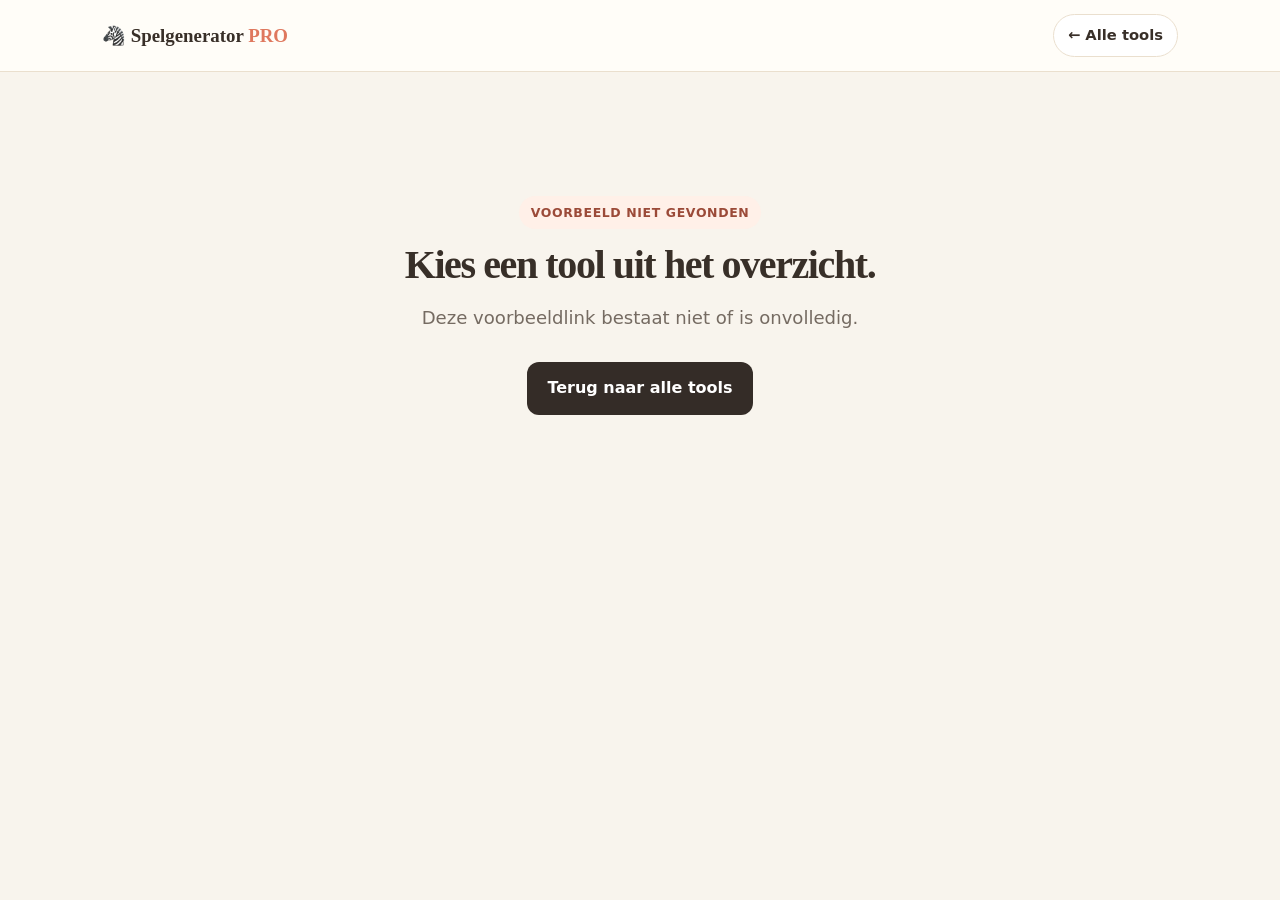
<file: voorbeelden/index.html>
<!doctype html>
<html lang="nl">
<head>
  <meta charset="utf-8">
  <meta name="viewport" content="width=device-width,initial-scale=1">
  <title>Toolvoorbeeld | Spelgenerator PRO</title>
  <meta name="description" content="Bekijk wat je met een tool van Spelgenerator PRO kunt maken en instellen.">
  <style>
    :root{--ink:#382f28;--muted:#756b62;--paper:#fffdf9;--cream:#fff7ea;--accent:#df785e;--line:#eadfce;--shadow:0 18px 55px rgba(91,67,39,.12)}
    *{box-sizing:border-box}body{margin:0;background:#f8f4ed;color:var(--ink);font-family:Inter,system-ui,-apple-system,"Segoe UI",sans-serif;line-height:1.55}a{color:inherit}.top{position:sticky;top:0;z-index:5;background:rgba(255,253,249,.94);backdrop-filter:blur(12px);border-bottom:1px solid var(--line)}.topin{max-width:1120px;margin:auto;padding:14px 22px;display:flex;align-items:center;justify-content:space-between;gap:18px}.brand{text-decoration:none;font-family:Georgia,serif;font-weight:800;font-size:1.18rem}.brand b{color:var(--accent)}.back{text-decoration:none;font-weight:750;font-size:.92rem;padding:9px 14px;border:1px solid var(--line);border-radius:999px;background:white}.wrap{max-width:1120px;margin:auto;padding:54px 22px 80px}.crumb{font-size:.86rem;color:var(--muted);margin-bottom:18px}.crumb a{color:var(--muted)}.hero{display:grid;grid-template-columns:minmax(0,1.08fr) minmax(320px,.92fr);gap:42px;align-items:center}.tag{display:inline-flex;padding:7px 12px;border-radius:999px;background:#fff0e8;color:#9b4a38;font-weight:800;font-size:.78rem;text-transform:uppercase;letter-spacing:.05em}h1{font-family:Georgia,serif;font-size:clamp(2.5rem,5vw,4.4rem);line-height:1.02;margin:16px 0 18px;letter-spacing:-.035em}.lead{font-size:1.13rem;color:var(--muted);max-width:680px}.visual{background:linear-gradient(145deg,#fffaf0,#f8e9d7);border:1px solid var(--line);border-radius:30px;min-height:420px;display:grid;place-items:center;padding:34px;box-shadow:var(--shadow);position:relative;overflow:hidden}.visual:before,.visual:after{content:"";position:absolute;border-radius:50%;background:rgba(255,255,255,.58)}.visual:before{width:190px;height:190px;right:-50px;top:-55px}.visual:after{width:120px;height:120px;left:-30px;bottom:-30px}.visual img{position:relative;z-index:1;width:min(100%,380px);max-height:330px;object-fit:contain;filter:drop-shadow(0 13px 16px rgba(76,54,30,.15))}.grid{display:grid;grid-template-columns:1fr 1fr;gap:24px;margin-top:46px}.card{background:var(--paper);border:1px solid var(--line);border-radius:24px;padding:28px;box-shadow:0 8px 28px rgba(91,67,39,.06)}.card h2{font-family:Georgia,serif;font-size:1.55rem;margin:0 0 14px}.checks{list-style:none;padding:0;margin:0;display:grid;gap:10px}.checks li{padding-left:29px;position:relative;color:#5f554c}.checks li:before{content:"✓";position:absolute;left:0;top:0;color:#2f9275;font-weight:900}.result{margin-top:24px;background:#342c27;color:#fff8ee;border-radius:26px;padding:32px;display:grid;grid-template-columns:1fr auto;gap:26px;align-items:center}.result h2{font-family:Georgia,serif;font-size:1.8rem;margin:0 0 8px}.result p{margin:0;color:#eadfd4}.type{display:inline-flex;align-items:center;gap:8px;white-space:nowrap;background:rgba(255,255,255,.12);padding:12px 16px;border-radius:999px;font-weight:800}.actions{display:flex;flex-wrap:wrap;gap:12px;margin-top:30px}.btn{display:inline-flex;align-items:center;justify-content:center;padding:14px 20px;border-radius:12px;text-decoration:none;font-weight:850}.primary{background:#342c27;color:white}.secondary{background:white;border:1px solid var(--line)}.more{margin-top:58px;text-align:center}.more h2{font-family:Georgia,serif;font-size:2rem}.morelinks{display:flex;flex-wrap:wrap;justify-content:center;gap:10px}.morelinks a{background:white;border:1px solid var(--line);border-radius:999px;padding:9px 14px;text-decoration:none;font-size:.9rem;font-weight:700}.notice{margin-top:36px;text-align:center;color:var(--muted);font-size:.88rem}.error{max-width:660px;margin:70px auto;text-align:center}.error h1{font-size:2.5rem}@media(max-width:760px){.hero,.grid{grid-template-columns:1fr}.visual{min-height:300px;order:-1}.visual img{max-height:250px}.result{grid-template-columns:1fr}.wrap{padding-top:30px}h1{font-size:2.7rem}.topin{padding:11px 14px}.brand{font-size:1rem}}
    .preview-section{margin-top:54px}.preview-head{text-align:center;max-width:720px;margin:0 auto 22px}.preview-head h2{font-family:Georgia,serif;font-size:2rem;margin:0 0 8px}.preview-head p{margin:0;color:var(--muted)}.paper-wrap{background:#e9e5de;border-radius:28px;padding:30px;box-shadow:inset 0 0 0 1px #ddd5c9}.real-preview{display:block;width:100%;max-height:620px;object-fit:contain;background:white;border-radius:12px;box-shadow:0 12px 35px rgba(48,39,30,.16)}.sample-paper{width:min(100%,760px);min-height:410px;margin:auto;background:white;border-radius:8px;padding:34px;box-shadow:0 12px 35px rgba(48,39,30,.16);color:#263746}.sample-top{display:flex;justify-content:space-between;gap:20px;border-bottom:4px solid #f0b75e;padding-bottom:14px;margin-bottom:24px}.sample-top strong{font-size:1.4rem}.sample-name{border-bottom:1px solid #9ca7b0;min-width:180px;color:#7d8790}.sample-instruction{font-weight:800;margin-bottom:18px}.exercise-grid{display:grid;grid-template-columns:repeat(3,1fr);gap:12px}.exercise{border:1px solid #ced9e2;border-radius:9px;padding:13px;text-align:center;font-weight:750;background:#fbfdff}.word-grid{display:grid;grid-template-columns:repeat(5,1fr);gap:5px;max-width:460px;margin:24px auto}.word-grid span{aspect-ratio:1;display:grid;place-items:center;border:1px solid #cbd6df;font-weight:800}.game-grid{display:grid;grid-template-columns:repeat(4,1fr);gap:8px;max-width:520px;margin:22px auto}.game-grid span{aspect-ratio:1;display:grid;place-items:center;border:2px solid #6fa7c7;border-radius:8px;font-weight:850;background:#f2f9fc}.dashboard{display:grid;grid-template-columns:repeat(3,1fr);gap:12px;margin-top:24px}.dash-card{border-radius:13px;padding:20px 12px;text-align:center;font-weight:800;background:#eaf5f1;border:1px solid #b9dbce}.preview-caption{text-align:center;color:var(--muted);font-size:.82rem;margin:13px 0 0}@media(max-width:760px){.exercise-grid{grid-template-columns:repeat(2,1fr)}.sample-paper{padding:20px;min-height:350px}.paper-wrap{padding:12px}.dashboard{grid-template-columns:1fr}}
    .preview-gallery{display:grid;grid-template-columns:repeat(3,minmax(0,1fr));gap:18px}.preview-gallery.count-2{grid-template-columns:repeat(2,minmax(0,1fr));max-width:900px;margin-inline:auto}.preview-gallery a{display:block;overflow:hidden;border-radius:12px;background:white;box-shadow:0 12px 35px rgba(48,39,30,.16)}.preview-gallery .real-preview{height:560px;max-height:none;box-shadow:none;border-radius:0}.preview-gallery.crop-first-left a:first-child .real-preview{width:calc(100% + 2px);max-width:none;transform:translateX(-2px)}
    .preview-gallery.count-4{grid-template-columns:repeat(2,minmax(0,1fr));max-width:900px;margin-inline:auto}.preview-gallery.count-7 a:last-child{grid-column:2}.real-video{display:block;width:100%;max-height:680px;background:#111;border-radius:14px;box-shadow:0 12px 35px rgba(48,39,30,.16)}
    @media(max-width:900px){.preview-gallery{grid-template-columns:1fr}.preview-gallery.count-4{grid-template-columns:1fr}.preview-gallery.count-7 a:last-child{grid-column:auto}.preview-gallery .real-preview{height:auto;max-height:720px}}
  </style>
</head>
<body>
  <nav class="top"><div class="topin"><a class="brand" href="../index.html">🦓 Spelgenerator <b>PRO</b></a><a class="back" href="../index.html#zg-tools">← Alle tools</a></div></nav>
  <main class="wrap" id="app"></main>
  <script>
  const tools={
    "stiltemeter":{"n":"Stiltemeter","c":"Klasmanagement","i":"tool-stiltemeter.svg","d":"Maak het geluidsniveau in je klas zichtbaar.","k":["Geef toegang tot de microfoon","Stem de meter af op je klas","Toon het geluidsniveau tijdens het werken"],"r":"Visuele feedback die helpt om rustig samen te werken.","t":"Digibordtool"},
    "bordklok":{"n":"Bordklok","c":"Tijd en klok","i":"tool-bordklok.png","d":"Gebruik een grote klok op het digibord om samen kloklezen te oefenen.","k":["Open de klok op het digibord","Toon en bespreek tijden","Oefen klassikaal het aflezen van de klok"],"r":"Een duidelijke bordklok voor je klokles.","t":"Digibordtool"},
    "zisa-spelen":{"n":"Zisa Spelen","c":"Spelvormen","i":"tool-zisa-spelen.png","d":"Laat leerlingen rekenen oefenen met digitale spelletjes.","k":["Kies een rekenspel","Stem de oefeninhoud af op je leerlingen","Laat leerlingen oefenen op tablet of computer"],"r":"Digitale oefenspellen om rekenen spelenderwijs te herhalen.","t":"Digitale rekenspellen"},
    "zisa-muziekatelier":{"n":"Zisa Muziekatelier","c":"Creatief en bouwen","i":"tool-zisa-muziekatelier.svg","d":"Ontdek muziek in een digitaal atelier.","k":["Verken het muziekatelier","Experimenteer met klanken en ritmes","Maak samen muziek"],"r":"Een interactieve omgeving om muziek te ontdekken.","t":"Interactieve muziektool"},
    "zisa-tekenwereld":{"n":"Zisa’s tekenwereld","c":"Creatief en bouwen","i":"tool-zisa-tekenwereld.svg","d":"Laat kinderen tekenen en hun creativiteit ontdekken in een digitale tekenwereld.","k":["Open de tekenwereld","Kies tekenmateriaal en kleuren","Maak een eigen tekening"],"r":"Een creatieve tekenomgeving voor kinderen.","t":"Digitale tekentool"},
    "zisa-lezen":{"n":"Zisa Lezen","c":"Taal en letters","i":"tool-zisa-lezen.png","d":"Laat leerlingen digitale AVI-verhalen lezen met leesvragen en leesmissies.","k":["Kies een leesniveau en verhaal","Laat leerlingen lezen via een vaste leerling-QR","Gebruik de vragen en taalopdrachten bij het verhaal"],"r":"Digitale leesboeken met opdrachten voor zelfstandig lezen.","t":"Digitale leestool"},
    "bundel-taalsystematiek":{"n":"Bundel taalsystematiek","c":"Taal en letters","i":"tool-bundel-taalsystematiek.svg","d":"Stel taalwerkbladen samen rond woordsoorten, zinsbouw en taalbeschouwing.","k":["Kies de taalonderdelen","Differentieer met extra steun, basis of uitbreiding","Combineer opdrachten en download aparte oplossingen"],"r":"Een printklare taalbundel met oplossingen.","t":"PDF-bundel"},
    "splitsmachine":{"n":"Splitsmachine","c":"Rekenen","i":"tool-splitsmachine.svg","d":"Maak splitsingen zichtbaar met een interactieve splitsmachine.","k":["Kies een getal","Verdeel het aantal over twee delen","Oefen getallen splitsen"],"r":"Een visuele ondersteuning bij het leren splitsen.","t":"Interactieve tool"},
    "rekenavonturen":{"n":"Rekenavonturen","c":"Rekenen","i":"tool-rekenavonturen.png","d":"Reken samen op het digibord met teams, verhalen en beweging.","k":["Kies een rekenavontuur","Stem de rekeninhoud af op je klas","Speel samen in teams"],"r":"Een klassikaal rekenavontuur op het digibord.","t":"Digibordspel"},
    'bundel-bewerkingen':{n:'Bundel bewerkingen',c:'Rekenen',i:'werkblad_bewerkingen.png',vs:['voorbeeld-bundel-bewerkingen-1.png','voorbeeld-bundel-bewerkingen-2.png','voorbeeld-bundel-bewerkingen-3.png','voorbeeld-bundel-bewerkingen-4.png','voorbeeld-bundel-bewerkingen-5.png','voorbeeld-bundel-bewerkingen-6.png','voorbeeld-bundel-bewerkingen-7.png'],d:'Combineer verschillende rekenonderdelen in één samenhangende oefenbundel.',k:['Kies het getalbereik en de bewerkingen','Werk met of zonder brug en kies passende strategieën','Voeg hulpmiddelen toe, zoals schrijflijnen of een splitsbeen','Bepaal oefenvormen, aantallen en de titel van de bundel'],r:'Een printklare oefenbundel, met in PRO ook vraagstukken en een oplossingssleutel.',t:'PDF-bundel'},
    'tempotoetsen':{n:'Tempotoetsen',c:'Rekenen',i:'tempotoetsen.png',v:'voorbeeld-tempotoetsen.png',d:'Maak gerichte tempotoetsen om rekenfeiten vlot en herhaald te oefenen.',k:['Kies de gewenste bewerkingen en getalgebieden','Stel het aantal oefeningen en de beschikbare tijd in','Maak snel een nieuwe variant met andere oefeningen'],r:'Een overzichtelijke, printklare tempotoets voor individueel of klassikaal gebruik.',t:'PDF-werkblad'},
    'bundel-getalinzicht':{n:'Bundel getalinzicht',c:'Rekenen',i:'getalinzicht.png',v:'voorbeeld-bundel-getalinzicht.png',d:'Stel een gevarieerde bundel samen rond getallen en plaatswaarde.',k:['Kies het getalgebied dat je wilt oefenen','Combineer verschillende vormen van getalinzicht','Pas het aantal en de moeilijkheid van de opdrachten aan'],r:'Een printklare bundel met gevarieerde oefeningen rond getallen.',t:'PDF-bundel'},
    'werkblad-cijferen':{n:'Werkblad cijferen',c:'Rekenen',i:'cijferen.png',v:'voorbeeld-werkblad-cijferen.png',d:'Maak cijferoefeningen die passen bij de bewerkingen van jouw klas.',k:['Kies optellen, aftrekken, vermenigvuldigen of delen','Bepaal de grootte en samenstelling van de getallen','Stel het aantal oefeningen en de bladindeling in'],r:'Een printklaar cijferblad met ruimte om de bewerkingen uit te werken.',t:'PDF-werkblad'},
    'bundel-geld':{n:'Bundel geld',c:'Rekenen',i:'geld.png',vs:['voorbeeld-bundel-geld-1.png','voorbeeld-bundel-geld-2.png','voorbeeld-bundel-geld-3.png'],d:'Oefen geldbedragen herkennen, samenstellen en gebruiken in situaties.',k:['Kies munten, biljetten en maximumbedragen','Selecteer passende oefenvormen','Maak een korte oefenreeks of een uitgebreidere bundel'],r:'Een visuele, printklare oefenbundel rond euro en geldrekenen.',t:'PDF-bundel'},
    'bundel-meetkunde':{n:'Bundel meetkunde',c:'Rekenen',i:'meetkundebundel.png',vs:['voorbeeld-bundel-meetkunde-1.png','voorbeeld-bundel-meetkunde-2.png','voorbeeld-bundel-meetkunde-3.png','voorbeeld-bundel-meetkunde-4.png'],d:'Bundel oefeningen rond vlakke figuren en meetkundige kenmerken.',k:['Kies de meetkundige leerinhouden','Selecteer figuren en soorten opdrachten','Bepaal hoeveel oefeningen in de bundel komen'],r:'Een verzorgde, printklare meetkundebundel.',t:'PDF-bundel'},
    'reken-en-kleur':{n:'Reken en kleur',c:'Rekenen',i:'reken_en_kleur.png',vs:['voorbeeld-reken-en-kleur-1.png','voorbeeld-reken-en-kleur-2.png'],d:'Laat leerlingen een afbeelding inkleuren door eerst oefeningen op te lossen.',k:['Kies de rekeninhoud en moeilijkheid','Selecteer een kleurplaat en kleurenlegende','Maak telkens een nieuwe oefenvariant'],r:'Een motiverend reken- en kleurblad om af te drukken.',t:'PDF-spelblad'},
    'rekenweg':{n:'Rekenweg',c:'Rekenen',i:'rekenweg.png',v:'voorbeeld-rekenweg.png',d:'Maak een aaneengeschakelde rekenroute waarin iedere uitkomst nodig is om verder te kunnen.',k:['Kies bewerkingen en getalgebied','Bepaal de lengte en opbouw van de rekenroute','Laat leerlingen ontbrekende getallen stap voor stap invullen'],r:'Een printklaar werkblad met een kronkelende rekenweg van verbonden bewerkingen.',t:'PDF-werkblad'},
    'rekenvierkant':{n:'Rekenvierkant',c:'Rekenen',i:'rekenvierkant.png',v:'voorbeeld-rekenvierkant.png',d:'Oefen bewerkingen en getalrelaties in een duidelijk vierkant schema.',k:['Kies de soort bewerking','Bepaal welke waarden zichtbaar of leeg zijn','Pas bereik, hoeveelheid en moeilijkheid aan'],r:'Een printklaar werkblad met rekenvierkanten.',t:'PDF-werkblad'},
    'rekenpiramide':{n:'Rekenpiramide',c:'Rekenen',i:'rekenpiramide.png',v:'voorbeeld-rekenpiramide.png',d:'Laat leerlingen getalrelaties ontdekken en aanvullen in een piramide.',k:['Kies het getalgebied','Bepaal welke stenen worden ingevuld','Stel aantal, grootte en moeilijkheid in'],r:'Een printklaar blad met telkens nieuwe rekenpiramides.',t:'PDF-werkblad'},
    'rekendriehoek':{n:'Rekendriehoek',c:'Rekenen',i:'rekendriehoek.png',v:'voorbeeld-rekendriehoek.png',d:'Oefen splitsingen en bij elkaar horende bewerkingen in een driehoek.',k:['Kies de bewerking en het getalgebied','Bepaal welk onderdeel leerlingen invullen','Maak meerdere gevarieerde driehoeken'],r:'Een printklaar oefenblad rond splitsingen en getalfamilies.',t:'PDF-werkblad'},
    'rekencirkel':{n:'Rekencirkel',c:'Rekenen',i:'rekencirkel.png',v:'voorbeeld-rekencirkel.png',d:'Laat leerlingen vanuit een centraal getal verschillende bewerkingen uitvoeren.',k:['Kies startgetallen en bewerkingen','Bepaal welke delen zichtbaar zijn','Stel aantal en moeilijkheid in'],r:'Een printklaar blad met overzichtelijke rekencirkels.',t:'PDF-werkblad'},
    'rekenrooster':{n:'Rekenrooster',c:'Rekenen',i:'rekenrooster.png',v:'voorbeeld-rekenrooster.png',d:'Combineer getallen en bewerkingen in een compact en uitdagend rooster.',k:['Kies getalgebied en bewerkingen','Bepaal de opbouw van het rooster','Maak een nieuwe variant met andere getallen'],r:'Een printklaar rekenrooster voor zelfstandig oefenen.',t:'PDF-werkblad'},
    'rekenspellen':{n:'Rekenspellen',c:'Rekenen',i:'rekenspellen.png',vs:['voorbeeld-rekenspellen-1.png','voorbeeld-rekenspellen-2.png'],d:'Verwerk rekenoefeningen in speelse routes en doolhoven.',k:['Kies de rekeninhoud','Pas getallen en moeilijkheid aan','Genereer een andere spelroute wanneer je wilt'],r:'Printbaar spelmateriaal waarin rekenen en zoeken samenkomen.',t:'PDF-spelblad'},
    'loopspel':{n:'Loopspel',c:'Rekenen',i:'loop.png',d:'Speel samen een actief rekenspel op het digibord: reken, roep, spring en buk.',k:['Kies maal- en deeloefeningen of plus- en minsommen','Selecteer tafels, getalbereik en oefeningen met of zonder brug','Stel zelf in hoeveel seconden iedere oefening zichtbaar blijft','Laat de klas het antwoord roepen, over stenen springen en voor takken bukken'],r:'Een interactief bewegingsspel dat je klassikaal op het bord speelt — zonder kaarten of PDF.',t:'Actief digibordspel'},
    'verliefde-harten':{n:'Verliefde harten',c:'Rekenen',i:'harten.png',v:'voorbeeld-verliefde-harten.png',d:'Oefen getallenparen die samen een gekozen geheel vormen.',k:['Kies het doelgetal','Bepaal hoeveel getallenparen worden geoefend','Genereer telkens een andere samenstelling'],r:'Een speels, printklaar oefenblad met getallenparen.',t:'PDF-werkblad'},
    'mab-en-schema':{n:'MAB en schema',c:'Rekenen',i:'MAB.png',video:'../mab-schema-demo-web.mp4',d:'Een digitale rekenhulp waarmee leerlingen hoofdrekenen stap voor stap met MAB-materiaal leggen.',k:['De leerling scant de QR-code en opent de tool op een iPad','Leg getallen en bewerkingen visueel met MAB-materiaal','Gebruik de voorstelling als ondersteuning bij het hoofdrekenen'],r:'Een interactieve leerlingtool die rechtstreeks op de iPad gebruikt wordt — zonder werkblad of PDF.',t:'Interactieve leerlingtool'},
    'leeskaartjes-per-avi':{n:'Leeskaartjes per AVI',c:'Taal en letters',i:'leeskaartjes.png',v:'voorbeeld-leeskaartjes.png',d:'Maak leeskaartjes die aansluiten bij het gekozen AVI-niveau.',k:['Kies een AVI-niveau','Selecteer het soort leesmateriaal','Bepaal hoeveel kaartjes je wilt maken'],r:'Printbare leeskaartjes voor individueel lezen of een leesmoment.',t:'PDF-kaarten'},
    'lezen':{"n":"Leesspel – eigen woorden","c":"Taal en letters","i":"lees.png","d":"Laat eigen woorden automatisch flitsen op het smartboard, met bewegingen tussendoor.","k":["Voer je eigen woorden in","Laat de woorden automatisch verschijnen","Lees samen hardop en beweeg tussendoor"],"r":"Een klassikaal leesspel met je eigen woorden.","t":"Digibordspel"},
    'leesbooster':{n:'Leesbooster',c:'Taal en letters',i:'leesbooster.png',d:'Werk gericht aan technisch lezen met materiaal op maat én een automatisch klassikaal leesspel.',k:['Kies één of meer leesdoelen rond lettercombinaties, lettergrepen of letters met een andere uitspraak','Combineer oefenvormen zoals woorden, zinnen, teksten, leespiramides en uitgebreide verhalen met opdrachten','Differentieer met veel steun, een basisniveau of vlot lezen en zet verschillende oefenblokken samen in één bundel','Open Zisa’s Flitsfeest op het smartboard: woorden wisselen vanzelf en worden afgewisseld met verrassende beweegboosts'],r:'Gedifferentieerde leeswerkbladen en leesbundels om af te drukken, plus een automatisch smartboardspel om samen hardop te lezen en te bewegen.',t:'PDF-bundels en smartboardspel'},
    'handschrift':{n:'Handschrift',c:'Taal en letters',i:'handschrift.png',d:'Maak schrijfoefeningen met letters, woorden of eigen tekst.',k:['Vul eigen letters, woorden of zinnen in','Kies een passende schrijfweergave','Bepaal herhaling, hulplijnen en bladindeling'],r:'Een persoonlijk, printklaar handschriftblad.',t:'PDF-werkblad'},
    'spelling':{n:'Bundel spelling',c:'Taal en letters',i:'spelling.png',d:'Maak stap voor stap spellingmateriaal dat past bij de doelen en het niveau van je leerlingen.',k:['Kies eerst graad 1 of graad 2 en vink één of meer concrete spellingdoelen aan','Bekijk de passende woorden en pas de selectie aan','Kies alleen oefenvormen die voor het gekozen doel beschikbaar zijn','Combineer meerdere doelen, oefenvormen en niveaus tot één printklare bundel'],r:'Gedifferentieerde spellingwerkbladen voor het 1ste tot en met het 4de leerjaar (groep 3 tot en met 6). Materiaal voor het 5de en 6de leerjaar (groep 7 en 8) is nog in opbouw.',t:'PDF-werkbladen en bundels'},
    'woordzoeker':{n:'Woordzoeker',c:'Taal en letters',i:'woordzoeker.png',v:'voorbeeld-woordzoeker.png',d:'Maak een woordzoeker met woorden uit je eigen les of thema.',k:['Vul je eigen woordenlijst in','Kies grootte en moeilijkheid van het rooster','Bepaal hoe woorden verborgen worden'],r:'Een unieke, printklare woordzoeker rond jouw woorden.',t:'PDF-puzzel'},
    'kruiswoordpuzzel':{n:'Kruiswoordpuzzel',c:'Taal en letters',i:'kruiswoordpuzzel.png',vs:['voorbeeld-kruiswoordpuzzel-1.png','voorbeeld-kruiswoordpuzzel-2.png'],d:'Zet eigen woorden en omschrijvingen om in een kruiswoordraadsel.',k:['Vul woorden en aanwijzingen in','Laat Zisa het rooster samenstellen','Maak een nieuwe indeling wanneer nodig'],r:'Een persoonlijke, printklare kruiswoordpuzzel.',t:'PDF-puzzel'},
    'geheime-boodschap':{n:'Geheime boodschap',c:'Taal en letters',i:'geheime_boodschap.png',v:'voorbeeld-geheime-boodschap.png',d:'Maak voor je leerlingen een werkblad waarop afbeeldingen samen een geheime zin of woorden vormen.',k:['Kies een volledig afbeeldingenthema of upload je eigen afbeeldingen','Typ je eigen geheime zin of maximaal acht losse woorden','Pas de titel en opdrachtzin aan en download het werkblad met oplossing'],r:'Een persoonlijke, printklare codeopdracht met geheime sleutel die leerlingen op papier ontcijferen.',t:'PDF-opdracht'},
    'lettercode':{n:'Lettercode',c:'Taal en letters',i:'lettercode.png',vs:['voorbeeld-lettercode-werkblad.png','voorbeeld-lettercode-oplossing.png'],d:'Laat leerlingen woorden ontcijferen met letters, cijfers of symbolen.',k:['Vul eigen woorden in','Kies de codeweergave','Bepaal hoeveelheid en moeilijkheid'],r:'Een printklaar taalspel met een persoonlijke woordenschat.',t:'PDF-spelblad'},
    'lettertetris':{n:'Lettertetris',c:'Taal en letters',i:'lettertetris.png',v:'voorbeeld-lettertetris.png',d:'Puzzel met letters en woordvormen in een speelse blokkenopdracht.',k:['Kies of vul de gewenste letters en woorden in','Pas de puzzelopbouw aan','Maak verschillende varianten'],r:'Een speelse, printbare letterpuzzel.',t:'PDF-puzzel'},
    'galgje':{n:'Galgje',c:'Taal en letters',i:'galgje.png',d:'Speel een klassiek woordraadspel rechtstreeks op het digibord.',k:['Vul een eigen woord in','Laat leerlingen klassikaal letters raden','Gebruik het spel meteen in de klas zonder iets af te drukken'],r:'Een interactief woordspel voor klassikaal gebruik op het bord — zonder PDF.',t:'Digibordspel'},
    'sudoku':{n:'Sudoku',c:'Puzzels en logica',i:'sudoku.png',vs:['voorbeeld-sudoku-1.png','voorbeeld-sudoku-2.png'],d:'Genereer sudoku’s voor logisch denken en zelfstandig puzzelen.',k:['Kies de grootte en moeilijkheid','Bepaal hoeveel puzzels je wilt','Maak telkens een nieuwe combinatie'],r:'Een printklaar puzzelblad met unieke sudoku’s.',t:'PDF-puzzel'},
    'zoek-de-verschillen':{n:'Zoek de verschillen',c:'Puzzels en logica',i:'zoek_de_verschillen.png',vs:['voorbeeld-zoek-de-verschillen-werkblad.png','voorbeeld-zoek-de-verschillen-oplossing.png'],d:'Maak een visuele zoekopdracht met verschillen tussen afbeeldingen.',k:['Kies de afbeelding of opbouw','Bepaal het aantal verschillen','Pas de moeilijkheid aan'],r:'Een printbare zoekplaat voor nauwkeurig waarnemen.',t:'PDF-puzzel'},
    'doolhof':{n:'Doolhof',c:'Puzzels en logica',i:'doolhof.png',d:'Genereer telkens een nieuw doolhof op het gewenste niveau.',k:['Kies afmetingen en moeilijkheid','Bepaal start en doel','Maak onmiddellijk een andere route'],r:'Een uniek, printklaar doolhof.',t:'PDF-puzzel'},
    'slangendoolhof':{n:'Slangendoolhof',c:'Puzzels en logica',i:'slangendoolhof.png',v:'voorbeeld-slangendoolhof.png',d:'Maak een speelse doolhofvariant met kronkelende routes.',k:['Kies grootte en moeilijkheid','Bepaal de vorm van de route','Genereer telkens een nieuwe puzzel'],r:'Een printbare logische puzzel met een speelse uitstraling.',t:'PDF-puzzel'},
    'hexagonaal-raster':{n:'Hexagonaal raster',c:'Puzzels en logica',i:'hexagon.png',v:'voorbeeld-hexagonaal-raster.png',d:'Maak opdrachten en patronen in een raster met zeshoekige vakken.',k:['Bepaal de grootte van het raster','Kies de invulling of opdracht','Pas het materiaal aan je eigen activiteit aan'],r:'Een printbaar zeshoekig raster voor puzzels en opdrachten.',t:'PDF-raster'},
    'schaduw':{n:'Schaduw',c:'Puzzels en logica',i:'schaduw.png',d:'Laat leerlingen vormen en hun juiste schaduw bij elkaar zoeken.',k:['Kies de afbeeldingen en vormen','Bepaal aantal en moeilijkheid','Maak een nieuwe samenstelling'],r:'Een visueel, printklaar zoek- en koppelblad.',t:'PDF-puzzel'},
    'punttekening':{n:'Punttekening',c:'Creatief en bouwen',i:'punttekening.png',vs:['voorbeeld-punttekening-rugzak.png','voorbeeld-punttekening-vis.png'],d:'Maak een verbind-de-puntenopdracht met een herkenbare figuur.',k:['Kies een figuur','Bepaal het aantal en de nummering van de punten','Pas de moeilijkheid aan'],r:'Een printbare punttekening die na het verbinden zichtbaar wordt.',t:'PDF-opdracht'},
    'pixelart':{n:'Pixelart',c:'Creatief en bouwen',i:'pixelart.png',d:'Laat een afbeelding ontstaan door vakjes volgens een code in te kleuren.',k:['Kies of ontwerp de afbeelding','Bepaal rooster en kleurcode','Pas complexiteit en formaat aan'],r:'Een printbare pixelartopdracht met kleurcode.',t:'PDF-opdracht'},
    'bouwplaten':{n:'Bouwplaten',c:'Creatief en bouwen',i:'bouwplaat.png',vs:['voorbeeld-bouwplaten-1.png','voorbeeld-bouwplaten-2.png'],d:'Ontwerp gekleurde bouwpatronen die kinderen echt kunnen nabouwen met Linking Cubes of Clics.',k:['Maak een figuur met gekleurde bouwblokjes','Pas het patroon en de gebruikte kleuren aan','Druk het voorbeeld af als bouwopdracht voor de leerlingen'],r:'Een printbaar bouwpatroon dat kinderen met echt constructiemateriaal kunnen namaken.',t:'Printbare bouwopdracht'},
    'coderen':{n:'Coderen',c:'Creatief en bouwen',i:'coderen.png',vs:['voorbeeld-coderen-werkblad.png','voorbeeld-coderen-oplossing.png'],d:'Laat leerlingen een figuur maken door een reeks codes te volgen.',k:['Kies het rooster en de figuur','Bepaal de soort code of instructies','Pas de moeilijkheid aan'],r:'Een printbare codeeropdracht zonder dat leerlingen moeten programmeren.',t:'PDF-opdracht'},
    'blokkenbouwsels':{n:'Blokkenbouwsels',c:'Creatief en bouwen',i:'blokkenbouwsels.png',vs:['voorbeeld-blokkenbouwsels-1.png','voorbeeld-blokkenbouwsels-2.png','voorbeeld-blokkenbouwsels-3.png'],d:'Ontwerp en bekijk constructies met blokken vanuit verschillende richtingen.',k:['Bouw zelf een constructie','Bekijk verschillende aanzichten','Maak een opdracht rond tellen en ruimtelijk inzicht'],r:'Een visuele opdracht of printbaar blad rond blokkenbouwsels.',t:'PDF en ontwerp'},
    'pentomino-studio':{n:'Pentomino Studio',c:'Creatief en bouwen',i:'pentomino-studio.png',vs:['voorbeeld-pentomino-bouwkaart.png','voorbeeld-pentomino-puzzelstukken.png'],d:'Maak bouwkaarten met pentominopuzzels of laat kinderen dezelfde figuren rechtstreeks online leggen.',k:['Kies een figuur en één of meer moeilijkheidsniveaus','Bepaal het formaat van de bouwkaart en de puzzelstukken','Druk de bouwkaart, oplossing en passende puzzelstukken af','Zet een online puzzel klaar die kinderen op computer, iPad of tablet kunnen spelen'],r:'Printbare bouwkaarten met oplossing en puzzelstukken op het gekozen formaat, plus een interactieve online puzzel met verschillende vormen van hulp.',t:'PDF-bouwkaarten en online puzzel'},
    'plattegrond':{n:'Plattegrond',c:'Creatief en bouwen',i:'plattegrond.png',d:'Oefen plaats, richting en ruimtelijke begrippen met een plattegrond.',k:['Maak of kies de indeling','Plaats voorwerpen en herkenningspunten','Formuleer passende kijk- en routeopdrachten'],r:'Een printbare plattegrond voor ruimtelijke opdrachten.',t:'PDF-opdracht'},
    'bingo':{n:'Bingo',c:'Spelvormen',i:'bingo.png',d:'Speel bingo interactief met je klas op het digibord.',k:['Vul getallen, woorden of eigen inhoud in','Stel je spel samen voor de gekozen lesinhoud','Gebruik de bingo meteen klassikaal zonder iets af te drukken'],r:'Een interactief bingospel voor gebruik aan het bord — zonder PDF.',t:'Digibordspel'},
    'vier-op-een-rij':{n:'Vier op een rij',c:'Spelvormen',i:'vieropeenrij.png',d:'Verwerk oefeningen in een spelbord voor twee leerlingen.',k:['Kies of vul de oefeninhoud in','Bepaal de opbouw van het bord','Maak verschillende spelvarianten'],r:'Een printbaar oefenspel voor duo’s.',t:'PDF-spel'},
    'rad':{n:'Rad',c:'Spelvormen',i:'rad.png',d:'Laat een digitaal rad willekeurig een naam, opdracht of keuze aanduiden.',k:['Vul zelf namen, woorden of opdrachten in','Pas kleuren en keuzes aan','Gebruik het rad meteen op het digibord zonder iets af te drukken'],r:'Een interactief rad voor klassikaal gebruik op het bord — zonder PDF.',t:'Digibordtool'},
    'qr-generator':{n:'QR-generator',c:'Spelvormen',i:'QR.png',d:'Zet een websiteadres onmiddellijk om in een scanbare QR-code.',k:['Plak het webadres dat je wilt delen','Laat Zisa er meteen een QR-code van maken','Download of toon de code zodat leerlingen de website kunnen openen'],r:'Een QR-code van jouw website, klaar om te downloaden, tonen of delen.',t:'Digitale tool'},
    'bundel-kloklezen':{n:'Bundel kloklezen',c:'Tijd en klok',i:'werkblad_kloklezen.png',vs:['voorbeeld-bundel-kloklezen-1.png','voorbeeld-bundel-kloklezen-2.png','voorbeeld-bundel-kloklezen-3.png','voorbeeld-bundel-kloklezen-4.png'],d:'Maak een bundel met analoge en digitale klokoefeningen.',k:['Kies tijdstappen en kloktypes','Selecteer lezen, tekenen of omzetten','Combineer verschillende oefenvormen'],r:'Een printklare bundel met gevarieerde klokoefeningen.',t:'PDF-bundel'},
    'bundel-kalenders':{n:'Bundel kalenders',c:'Tijd en klok',i:'kalender.png',vs:['voorbeeld-bundel-kalenders-1.png','voorbeeld-bundel-kalenders-2.png'],d:'Oefen dagen, maanden, data en informatie aflezen op kalenders.',k:['Kies het soort kalenderoefening','Bepaal de periode en moeilijkheid','Combineer verschillende vragen'],r:'Een printklare bundel rond kalendergebruik en tijd.',t:'PDF-bundel'},
    'timer':{n:'Timer',c:'Tijd en klok',i:'timer.png',d:'Toon een rustige, duidelijke aftelklok tijdens een klasactiviteit.',k:['Stel de gewenste tijd in','Start, pauzeer of herbegin wanneer nodig','Gebruik de timer rechtstreeks op het digibord'],r:'Een duidelijke visuele timer voor klassikaal gebruik.',t:'Digibordtool'},
    'opvolging-huistaken':{n:'Opvolging huistaken',c:'Klasmanagement',i:'huistaken.png',d:'Zie snel welke huistaken leerlingen hebben afgewerkt en probeer de werking in een demoklas.',k:['Maak je klas en leerlingen aan','Registreer en volg huistaken overzichtelijk','Gebruik de leerlingweergave via een persoonlijke toegang'],r:'Een digitaal overzicht voor de leerkracht en een eenvoudige leerlingweergave — geen PDF. Er is een demo beschikbaar.',t:'Interactieve tool',demo:'../demo/huistaken/'},
    'takenbord':{n:'Takenbord',c:'Klasmanagement',i:'takenbord.png',d:'Verdeel klastaken en toon ieder kind duidelijk wat het moet doen.',k:['Maak je klas en taken aan','Verdeel taken over leerlingen','Toon het klasoverzicht of de persoonlijke kaart'],r:'Een visueel takenbord voor leerkracht en leerlingen.',t:'Interactieve tool',demo:'../demo/takenbord/'},
    'planbord':{n:'Planbord',c:'Klasmanagement',i:'planbord.png',v:'voorbeeld-planbord.png',vc:'Echte schermweergave van een planbord. De leerkracht stelt dit samen en toont het bij het begin van de dag; dit is geen PDF.',d:'Maak een visueel bord voor het begin van de klasdag, zodat kinderen meteen weten wat er van hen verwacht wordt.',k:['Noteer wat leerlingen bij het binnenkomen moeten doen','Voeg herkenbare afbeeldingen, het weer en een seizoensbeeld toe','Toon de werktijd met een timer en kies de gewenste werkstijl','Pas de begroeting en inhoud aan je eigen klas aan'],r:'Een interactief dagscherm voor het digibord dat rust, duidelijkheid en structuur geeft — geen PDF.',t:'Digibordtool'}
  };
  function voorbeeldMarkup(s,x){
    if(x.video) return `<video class="real-video" controls muted playsinline preload="metadata" aria-label="Demonstratiefilmpje van ${x.n}"><source src="${x.video}" type="video/mp4">Je browser kan dit filmpje niet afspelen.</video><p class="preview-caption">Bekijk zonder geluid hoe leerlingen MAB en schema op de iPad als rekenhulp gebruiken.</p>`;
    if(x.vs) return `<div class="preview-gallery count-${x.vs.length}${s==='bundel-geld'?' crop-first-left':''}">${x.vs.map((v,i)=>`<a href="assets/${v}" target="_blank" rel="noopener" aria-label="Open voorbeeldpagina ${i+1} van ${x.n} groot"><img class="real-preview" src="assets/${v}" alt="Werkelijk gegenereerde voorbeeldpagina ${i+1} uit ${x.n}"></a>`).join('')}</div><p class="preview-caption">${x.vs.length} echte pagina's uit de generator. Klik op een pagina om ze groot te bekijken.</p>`;
    if(x.v) return `<img class="real-preview" src="assets/${x.v}" alt="Werkelijk gegenereerd voorbeeld uit ${x.n}"><p class="preview-caption">${x.vc||'Werkelijk voorbeeld uit de generator. De inhoud verandert volgens je eigen instellingen.'}</p>`;
    const header=`<div class="sample-top"><strong>${x.n}</strong><span class="sample-name">Naam: __________________</span></div>`;
    if(x.t.includes('Digibord')||x.t.includes('Interactieve')||x.t==='Digitale tool'||x.t==='Klasspel'){
      const labels=x.c==='Klasmanagement'?['Vandaag','Zelfstandig werk','Afgerond']:x.n==='Timer'?['10:00','Start','Pauze']:x.n==='Rad'?['Lezen','Rekenen','Spelling']:['Keuze 1','Keuze 2','Keuze 3'];
      return `<div class="sample-paper">${header}<div class="sample-instruction">Voorbeeld op het scherm</div><div class="dashboard">${labels.map(v=>`<div class="dash-card">${v}</div>`).join('')}</div><p style="text-align:center;margin-top:36px;color:#65727c">Deze tool gebruik je rechtstreeks in je browser of op het digibord.</p></div><p class="preview-caption">Vereenvoudigde schermweergave; kleuren en inhoud pas je in de tool aan.</p>`;
    }
    if(x.c==='Taal en letters'){
      if(['woordzoeker','kruiswoordpuzzel','lettercode','lettertetris','geheime-boodschap'].includes(s)){
        const letters='ZISASPELM A K E N L E U K'.replace(/ /g,'').split('').slice(0,20);
        return `<div class="sample-paper">${header}<div class="sample-instruction">Zoek of ontcijfer de woorden.</div><div class="word-grid">${letters.map(v=>`<span>${v}</span>`).join('')}</div></div><p class="preview-caption">Voorbeeldweergave met eigen woorden; het echte blad wordt door de tool opgebouwd.</p>`;
      }
      return `<div class="sample-paper">${header}<div class="sample-instruction">Lees of schrijf de woorden.</div><div class="exercise-grid">${['maan','roos','vis','boek','school','zebra'].map(v=>`<div class="exercise">${v}</div>`).join('')}</div><div style="margin-top:30px;display:grid;gap:18px"><span style="border-bottom:1px solid #9eabb4"></span><span style="border-bottom:1px solid #9eabb4"></span><span style="border-bottom:1px solid #9eabb4"></span></div></div><p class="preview-caption">Voorbeeldweergave; woorden, niveau en opdracht hangen af van je keuzes.</p>`;
    }
    if(x.c==='Puzzels en logica'||x.c==='Creatief en bouwen'){
      const vals=['1','2','3','4','★','●','▲','■','5','6','7','8','◆','○','△','□'];
      return `<div class="sample-paper">${header}<div class="sample-instruction">Kijk, puzzel of bouw de opdracht verder af.</div><div class="game-grid">${vals.map(v=>`<span>${v}</span>`).join('')}</div></div><p class="preview-caption">Voorbeeldweergave; de gekozen figuur en moeilijkheid bepalen het uiteindelijke blad.</p>`;
    }
    if(x.c==='Spelvormen'){
      return `<div class="sample-paper">${header}<div class="sample-instruction">Speel met de inhoud uit jouw les.</div><div class="game-grid">${Array.from({length:16},(_,i)=>`<span>${i+1}</span>`).join('')}</div></div><p class="preview-caption">Voorbeeld van een spelblad; elke leerling kan een andere kaart krijgen.</p>`;
    }
    if(x.c==='Tijd en klok'){
      return `<div class="sample-paper">${header}<div class="sample-instruction">Schrijf de tijd of teken de wijzers.</div><div class="exercise-grid">${['🕘  ______','🕥  ______','14:15  ◯','08:30  ◯','🕛  ______','16:45  ◯'].map(v=>`<div class="exercise">${v}</div>`).join('')}</div></div><p class="preview-caption">Voorbeeldweergave; tijdstappen en kloktypes stel je zelf in.</p>`;
    }
    const sums=s.includes('meetkunde')?['△ 3 zijden','□ 4 zijden','○ rond','▭ rechthoek','◇ ruit','⬡ 6 zijden']:s.includes('geld')?['€ 2 + € 1 =','€ 5 − € 2 =','50 ct + 20 ct =','Leg € 4,50','Wissel € 10','Hoeveel terug?']:['8 + 7 =','16 − 9 =','6 × 4 =','24 : 6 =','35 + 18 =','72 − 26 =','9 × 7 =','48 : 8 =','100 − 37 ='];
    return `<div class="sample-paper">${header}<div class="sample-instruction">${x.d}</div><div class="exercise-grid">${sums.map(v=>`<div class="exercise">${v} ______</div>`).join('')}</div></div><p class="preview-caption">Voorbeeldweergave; de echte oefeningen worden volgens je instellingen gegenereerd.</p>`;
  }
  const slug=new URLSearchParams(location.search).get('tool');
  const x=tools[slug];
  const app=document.getElementById('app');
  if(!x){
    app.innerHTML='<div class="error"><span class="tag">Voorbeeld niet gevonden</span><h1>Kies een tool uit het overzicht.</h1><p class="lead">Deze voorbeeldlink bestaat niet of is onvolledig.</p><div class="actions" style="justify-content:center"><a class="btn primary" href="../index.html#zg-tools">Terug naar alle tools</a></div></div>';
  }else{
    document.title=x.n+' — voorbeeld | Spelgenerator PRO';
    const others=Object.entries(tools).filter(([s,o])=>s!==slug&&o.c===x.c).slice(0,5);
    app.innerHTML=`
      <div class="crumb"><a href="../index.html">Spelgenerator PRO</a> · <a href="../index.html#zg-tools">${x.c}</a> · ${x.n}</div>
      <section class="hero">
        <div><span class="tag">${x.t==='Binnenkort'?'In ontwikkeling':'Voorbeeld'} · ${x.c}</span><h1>${x.n}</h1><p class="lead">${x.d}</p>${x.t==='Binnenkort'?'<p style="font-weight:800;color:#9a5b00">Nog niet beschikbaar in PRO. Je krijgt hier al een eerste vooruitblik.</p>':''}<div class="actions">${x.demo?`<a class="btn primary" href="${x.demo}">Probeer de demo ↗</a>`:''}<a class="btn ${x.demo?'secondary':'primary'}" href="https://tools.jufzisa.be/pro/koop.html" target="_blank" rel="noopener">${x.t==='Binnenkort'?'Ontdek de huidige PRO-tools ↗':'Zelf gebruiken met PRO ↗'}</a></div></div>
        <div class="visual"><img src="assets/${x.i}" alt="Voorbeeldillustratie van ${x.n}"></div>
      </section>
      ${(x.v||x.vs||x.video)?`<section class="preview-section"><div class="preview-head"><h2>${x.video?'Bekijk hoe deze tool werkt':'Echte voorbeelden uit deze tool'}</h2><p>${x.video?'Een korte demonstratie uit de klaspraktijk.':'Deze resultaten werden werkelijk met '+x.n+' gemaakt.'}</p></div><div class="paper-wrap">${voorbeeldMarkup(slug,x)}</div></section>`:''}
      <section class="grid"><article class="card"><h2>Wat kun je instellen?</h2><ul class="checks">${x.k.map(v=>`<li>${v}</li>`).join('')}</ul></article><article class="card"><h2>Waarom handig?</h2><p>Je vertrekt niet van een vast kant-en-klaar blad. Je kiest zelf wat past bij jouw les, waarna Zisa het materiaal of de weergave voor je opbouwt.</p><p><strong>Een andere versie nodig?</strong> Pas je keuzes aan en maak opnieuw.</p></article></section>
      <section class="result"><div><h2>Dit levert de tool op</h2><p>${x.r}</p></div><span class="type">✓ ${x.t}</span></section>
      ${others.length?`<section class="more"><h2>Bekijk ook binnen ${x.c.toLowerCase()}</h2><div class="morelinks">${others.map(([s,o])=>`<a href="?tool=${s}">${o.n}</a>`).join('')}</div></section>`:''}
      <p class="notice">Dit is een informatieve voorbeeldpagina. De volledige generator of interactieve tool is beschikbaar na het inloggen bij Spelgenerator PRO.</p>`;
  }
  </script>
<script src="https://tools.jufzisa.be/zisa-bezoekers.js" data-site="demo"></script>
</body>
</html>
</file>
